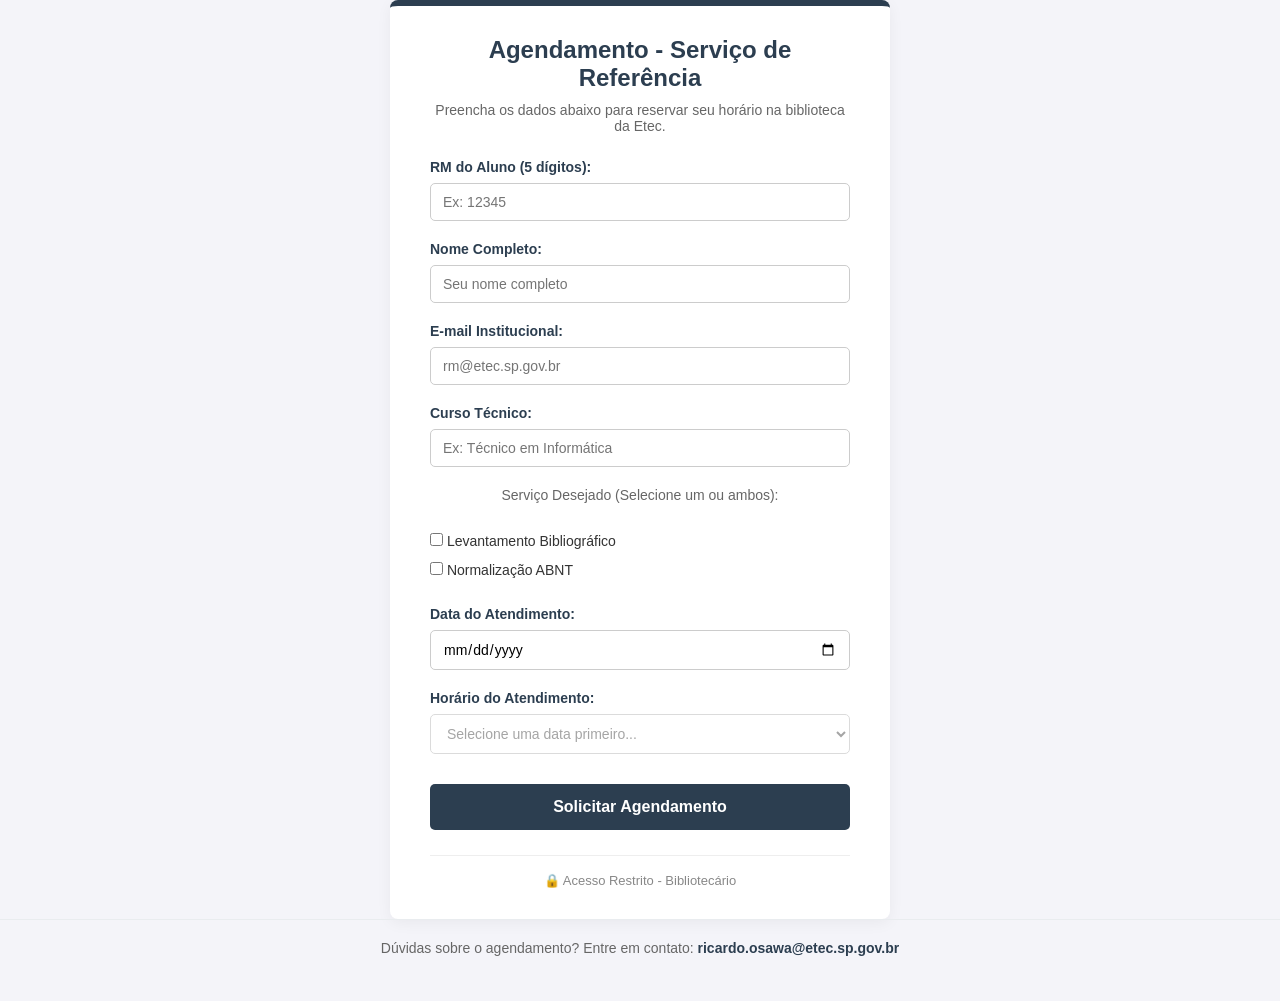
<file: index.html>
<!DOCTYPE html>
<html lang="pt-BR">

<head>
    <meta charset="UTF-8">
    <meta name="viewport" content="width=device-width, initial-scale=1.0">
    <title>Agendamento de Serviços - Biblioteca</title>
    <link rel="icon" type="image/png" href="assets/favicon.png">
    <link rel="stylesheet" href="./css/style.css">
</head>

<body>

    <main class="container">
        <h1>Agendamento - Serviço de Referência</h1>
        <p>Preencha os dados abaixo para reservar seu horário na biblioteca da Etec.</p>

        <form id="formAgendamento" novalidate>

            <div class="campo" id="bloco-rm">
                <label for="rm">RM do Aluno (5 dígitos):</label>
                <input type="text" id="rm" name="rm" required inputmode="numeric" pattern="[0-9]{5}" maxlength="5"
                    placeholder="Ex: 12345">

            </div>

            <div class="campo">
                <label for="name">Nome Completo:</label>
                <input type="text" id="nome" name="nome" required placeholder="Seu nome completo">
            </div>

            <div class="campo" id="bloco-email">
                <label for="email">E-mail Institucional:</label>
                <input type="email" id="email" name="email" required pattern=".+@etec\.sp\.gov\.br"
                    placeholder="rm@etec.sp.gov.br">
            </div>

            <div class="campo">
                <label for="curso">Curso Técnico:</label>
                <input type="text" id="curso" name="curso" required placeholder="Ex: Técnico em Informática">
            </div>

            <div class="campo-servicos">
                <p>Serviço Desejado (Selecione um ou ambos):</p>
                <label>
                    <input type="checkbox" name="servico" value="Levantamento Bibliográfico">
                    Levantamento Bibliográfico
                </label>
                <br>
                <label>
                    <input type="checkbox" name="servico" value="Normalização ABNT">
                    Normalização ABNT
                </label>
            </div>

            <div class="campo" id="bloco-data">
                <label for="data">Data do Atendimento:</label>
                <div class="input-container-clicavel">
                    <input type="date" id="data" name="data" required>
                </div>
            </div>

            <div class="campo">
                <label for="horario">Horário do Atendimento:</label>
                <select id="horario" name="horario" required disabled>
                    <option value="" disabled selected>Selecione uma data primeiro...</option>
                </select>
            </div>

            <button type="submit">Solicitar Agendamento</button>
        </form>
        <div class="link-admin">
            <a href="./pages/auth.html">🔒 Acesso Restrito - Bibliotecário</a>
        </div>
    </main>

    <script src="./js/utils/ui.js"></script>
    <script src="./js/script.js"></script>

    </main>
    <footer class="rodape-biblioteca">
        <p>
            Dúvidas sobre o agendamento? Entre em contato:
            <a href="mailto:ricardo.osawa@etec.sp.gov.br">ricardo.osawa@etec.sp.gov.br</a>
        </p>
    </footer>
</body>

</html>
</file>
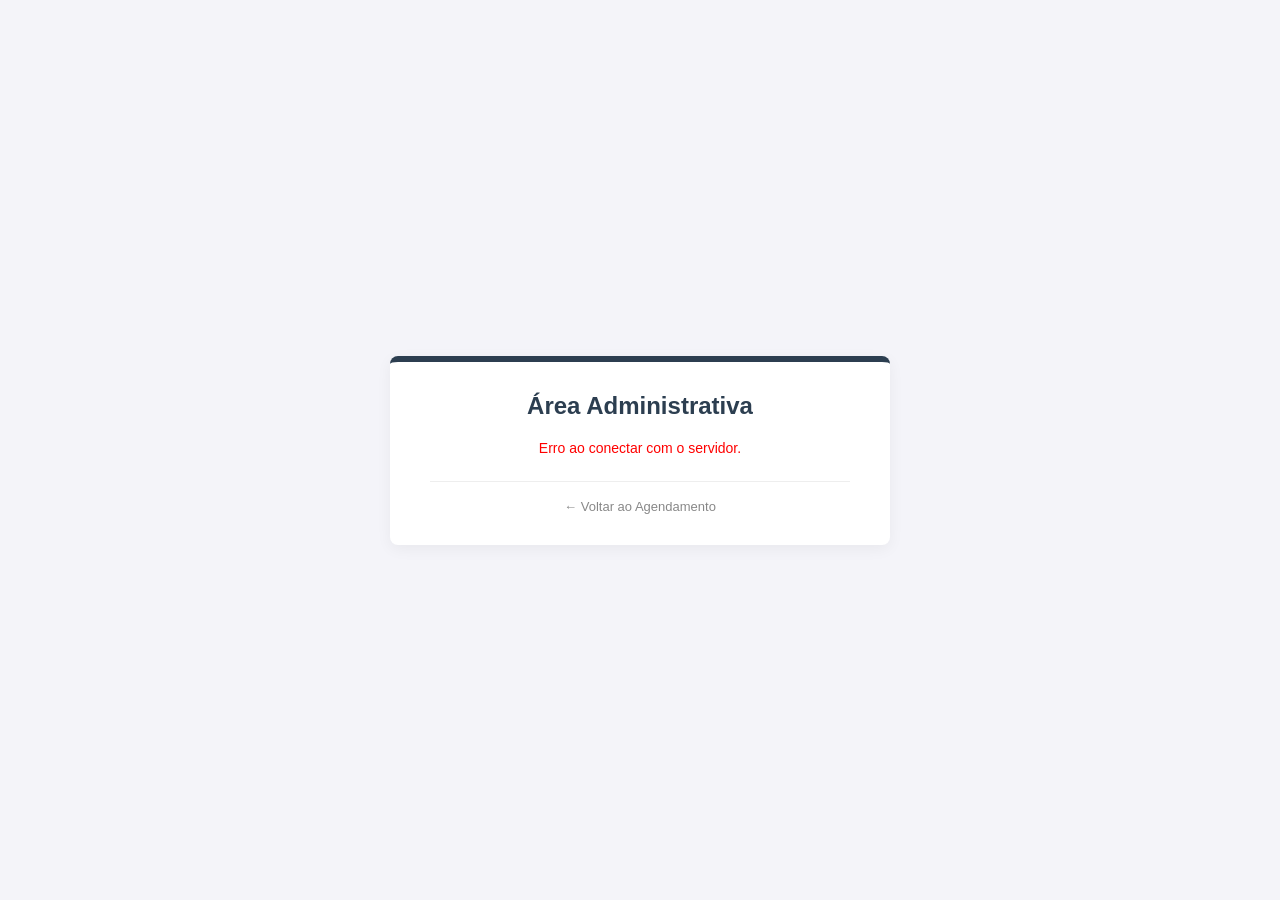
<file: pages/auth.html>
<!DOCTYPE html>
<html lang="pt-BR">

<head>
    <meta charset="UTF-8">
    <title>Administração - Biblioteca</title>
    <link rel="icon" type="image/png" href="../assets/favicon.png">
    <link rel="stylesheet" href="../css/style.css">
</head>

<body>
    <main class="container">
        <h1>Área Administrativa</h1>

        <div id="loadingStatus" style="text-align: center; margin: 20px 0;">
            <p>Verificando integridade do sistema...</p>
        </div>

        <form id="formLogin" style="display: none;">
            <p>Entre com suas credenciais de bibliotecário.</p>
            <div class="campo">
                <label for="emailLogin">E-mail</label>
                <input type="email" id="emailLogin" required placeholder="exemplo@dominio.com">
            </div>
            <div class="campo">
                <label for="senhaLogin">Senha</label>
                <input type="password" id="senhaLogin" required placeholder="***********">
                <div style="text-align: right; margin-top: 8px;">
                    <a href="./recuperacao.html"
                        style="font-size: 13px; color: #3498db; text-decoration: none; transition: color 0.3s;"
                        onmouseover="this.style.textDecoration='underline'"
                        onmouseout="this.style.textDecoration='none'">Esqueci minha senha</a>
                </div>
            </div>
            <button type="submit">Entrar no Painel</button>
        </form>

        <form id="formRegistro" style="display: none;">
            <p>Crie a conta do administrador mestre.</p>
            <div class="campo">
                <label for="nomeRegistro">Nome Completo</label>
                <input type="text" id="nomeRegistro" required>
            </div>
            <div class="campo">
                <label for="emailRegistro">E-mail</label>
                <input type="email" id="emailRegistro" required>
            </div>
            <div class="campo">
                <label for="senhaRegistro">Senha</label>
                <input type="password" id="senhaRegistro" required>
            </div>
            <div class="campo">
                <label for="senhaRegistroConfirm">Confirmar Senha</label>
                <input type="password" id="senhaRegistroConfirm" required>
            </div>
            <button type="submit">Inicializar Sistema</button>
        </form>

        <div class="link-admin">
            <a href="../index.html">← Voltar ao Agendamento</a>
        </div>
    </main>
    <script src="../js/utils/ui.js"></script>
    <script src="../js/auth/auth.js"></script>
</body>

</html>
</file>
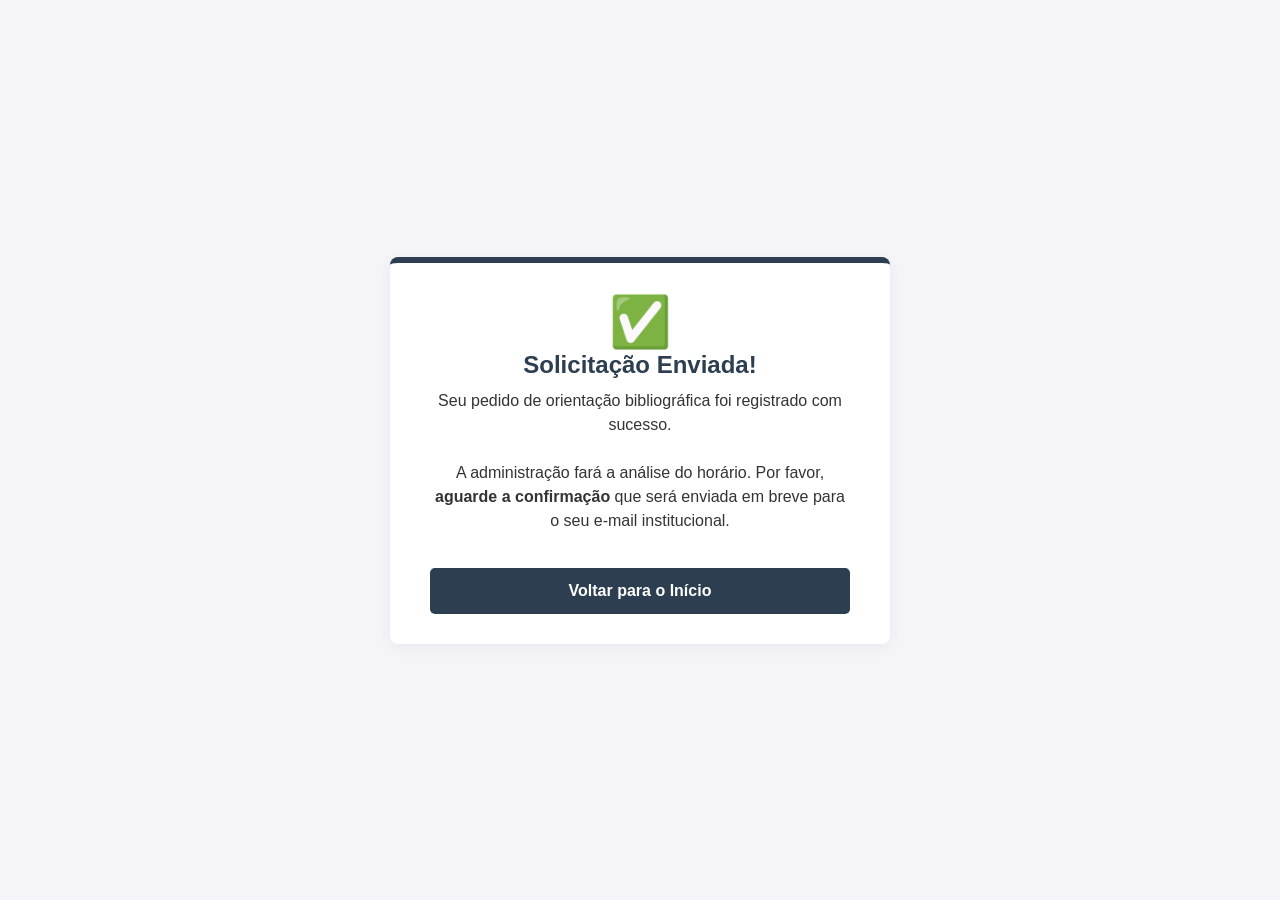
<file: pages/confirmacao.html>
<!DOCTYPE html>
<html lang="pt-BR">

<head>
    <meta charset="UTF-8">
    <meta name="viewport" content="width=device-width, initial-scale=1.0">
    <title>Agendamento Concluído - Biblioteca</title>
    <link rel="icon" type="image/png" href="../assets/favicon.png">
    <link rel="stylesheet" href="../css/style.css">
</head>

<body>

    <main class="container">
        <h1 style="font-size: 50px; margin-bottom: 0;">✅</h1>
        <h1>Solicitação Enviada!</h1>

        <p style="font-size: 16px; line-height: 1.5; color: #333;">
            Seu pedido de orientação bibliográfica foi registrado com sucesso.<br><br>
            A administração fará a análise do horário. Por favor, <strong>aguarde a confirmação</strong> que será
            enviada em breve para o seu e-mail institucional.
        </p>

        <form action="../index.html">
            <button type="submit">Voltar para o Início</button>
        </form>
    </main>

</body>

</html>
</file>
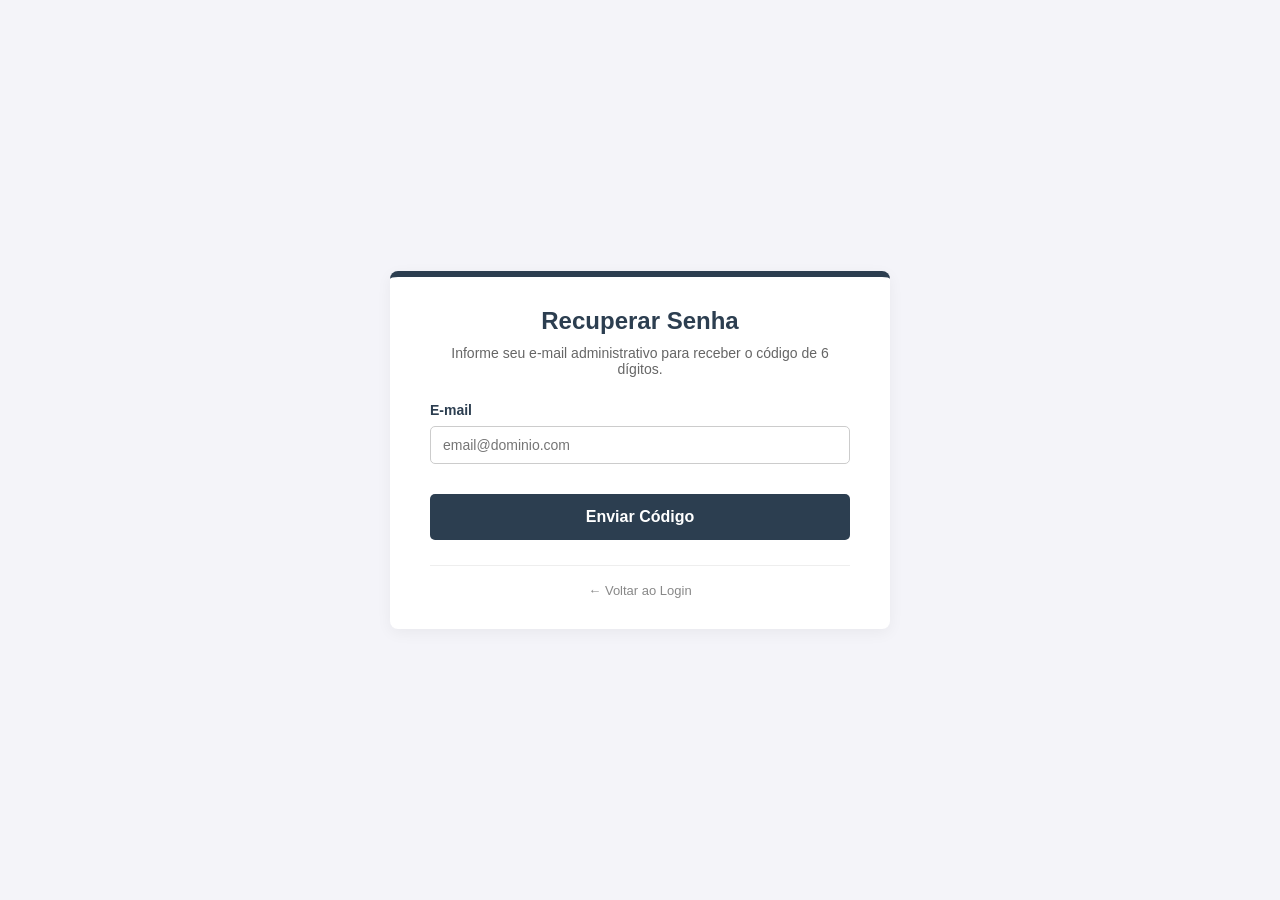
<file: pages/recuperacao.html>
<!DOCTYPE html>
<html lang="pt-BR">

<head>
    <meta charset="UTF-8">
    <title>Recuperar Senha - Biblioteca</title>
    <link rel="icon" type="image/png" href="../assets/favicon.png">
    <link rel="stylesheet" href="../css/style.css">
</head>

<body>
    <main class="container">
        <h1>Recuperar Senha</h1>

        <div id="mensagemFeedback"
            style="text-align: center; margin-bottom: 15px; font-weight: bold; font-size: 14px; display: none;"></div>

        <form id="formSolicitarCodigo">
            <p>Informe seu e-mail administrativo para receber o código de 6 dígitos.</p>
            <div class="campo">
                <label for="emailRecuperacao">E-mail</label>
                <input type="email" id="emailRecuperacao" required placeholder="email@dominio.com">
            </div>
            <button type="submit" id="btnSolicitar">Enviar Código</button>
        </form>

        <form id="formRedefinirSenha" style="display: none;">
            <p>Insira o código recebido no e-mail e a nova senha.</p>
            <div class="campo">
                <label for="token">Código de 6 dígitos</label>
                <input type="text" id="token" required maxlength="6" placeholder="000000"
                    style="text-align: center; font-size: 18px; letter-spacing: 4px;">
            </div>
            <div class="campo">
                <label for="novaSenha">Nova Senha</label>
                <input type="password" id="novaSenha" required>
            </div>
            <div class="campo">
                <label for="confirmaSenha">Confirmar Nova Senha</label>
                <input type="password" id="confirmaSenha" required>
            </div>
            <button type="submit" id="btnRedefinir" style="background-color: #27ae60;">Redefinir Senha</button>
        </form>

        <div class="link-admin">
            <a href="./auth.html">← Voltar ao Login</a>
        </div>
    </main>

    <script src="../js/utils/ui.js"></script>
    <script src="../js/auth/recuperacao.js"></script>
</body>

</html>
</file>
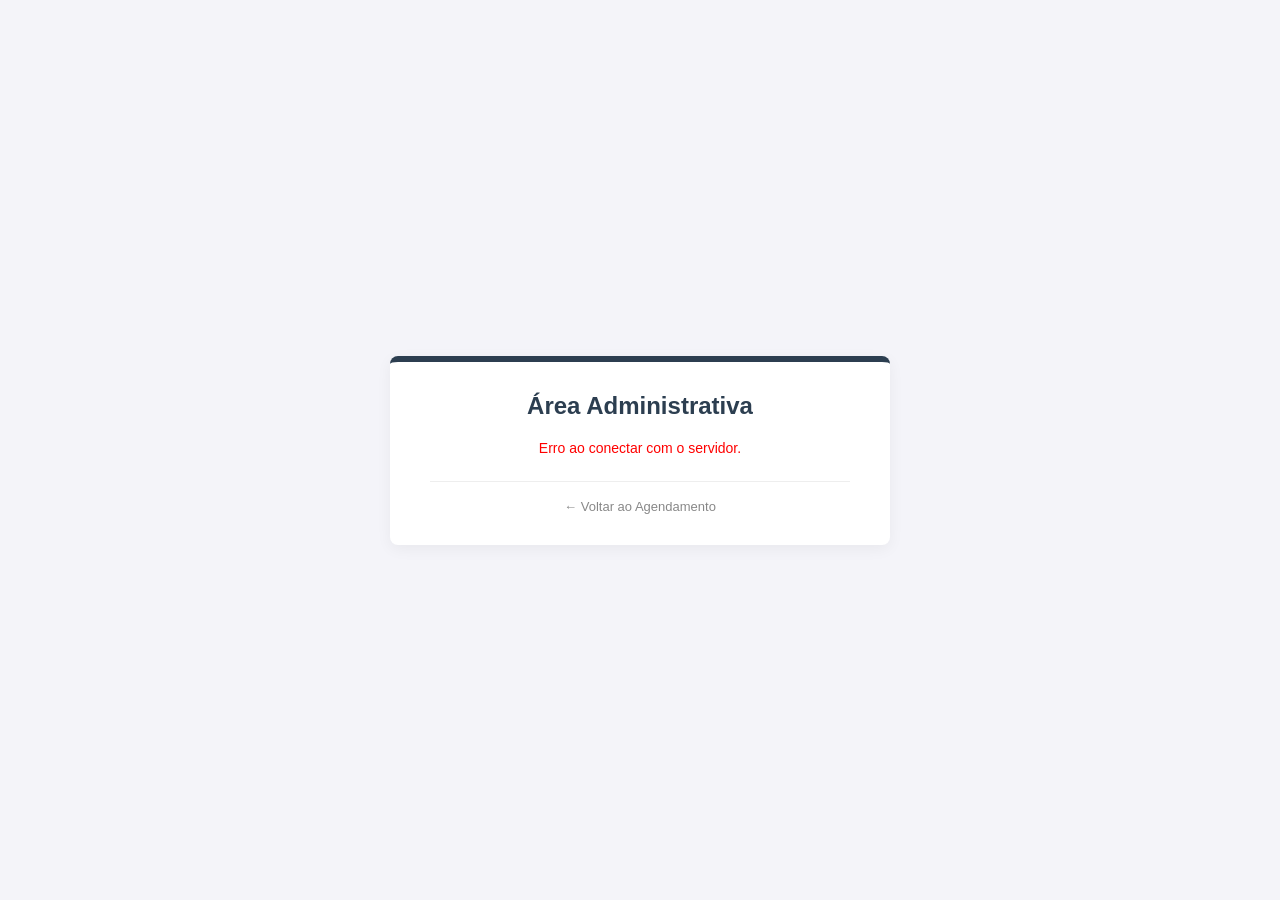
<file: pages/dashboard/agendamento.html>
<!DOCTYPE html>
<html lang="pt-BR">

<head>
    <meta charset="UTF-8">
    <meta name="viewport" content="width=device-width, initial-scale=1.0">
    <title>Ficha do Agendamento - Biblioteca Etec</title>
    <link rel="icon" type="image/png" href="../../assets/favicon.png">
    <script src="./../../js/auth/checkAuth.js"></script>
    <link rel="stylesheet" href="./../../css/style.css">
    <style>
        /* ==========================================
           ESTILO DA FICHA DE AGENDAMENTO
        ========================================== */

        /* Deixando o container mais largo para a ficha respirar */
        .container-ficha {
            max-width: 700px;
            margin-top: 40px;
        }

        /* Estrutura de Grid para os dados não ficarem um embaixo do outro */
        .card-detalhes {
            display: grid;
            grid-template-columns: 1fr 1fr;
            /* Duas colunas iguais */
            gap: 15px;
            margin-top: 20px;
        }

        .full-width {
            grid-column: span 2;
        }

        /* Os "quadradinhos" de informação */
        .info-grupo {
            background-color: #f8f9fa;
            /* Fundo cinza bem claro */
            padding: 15px 20px;
            border-radius: 8px;
            border-left: 4px solid #3498db;
            /* Detalhe azul profissional */
            display: flex;
            flex-direction: column;
            justify-content: center;
        }

        /* Sobrescrevendo o p centralizado global */
        .info-grupo label {
            font-size: 11px;
            font-weight: 700;
            text-transform: uppercase;
            color: #7f8c8d;
            margin-bottom: 6px;
            letter-spacing: 0.5px;
            display: block;
        }

        .info-grupo p {
            margin: 0;
            font-size: 16px;
            color: #2c3e50;
            font-weight: 600;
            text-align: left;
            /* Garante que fica organizado na esquerda */
        }

        /* ==========================================
           BOTÕES DE APROVAR E RECUSAR
        ========================================== */
        .container-acoes {
            grid-column: span 2;
            display: flex;
            gap: 15px;
            margin-top: 20px;
            border-top: 1px solid #eee;
            padding-top: 25px;
        }

        .btn-aprovar-largo,
        .btn-recusar-largo {
            flex: 1;
            /* Faz os botões dividirem o espaço igualmente */
            padding: 15px;
            font-size: 16px;
            font-weight: bold;
            border: none;
            border-radius: 8px;
            color: white;
            cursor: pointer;
            transition: all 0.2s ease;
            text-transform: uppercase;
            letter-spacing: 0.5px;
        }

        .btn-aprovar-largo {
            background-color: #27ae60;
            box-shadow: 0 4px 6px rgba(39, 174, 96, 0.2);
        }

        .btn-aprovar-largo:hover {
            background-color: #219653;
            transform: translateY(-2px);
        }

        .btn-recusar-largo {
            background-color: #e74c3c;
            box-shadow: 0 4px 6px rgba(231, 76, 60, 0.2);
        }

        .btn-recusar-largo:hover {
            background-color: #c0392b;
            transform: translateY(-2px);
        }

        /* Responsivo para celular: quebra para 1 coluna */
        @media (max-width: 600px) {
            .card-detalhes {
                grid-template-columns: 1fr;
            }

            .full-width {
                grid-column: span 1;
            }

            .container-acoes {
                flex-direction: column;
            }
        }
    </style>
</head>

<body class="fundo-painel">
    <main class="container container-ficha">
        <header style="margin-bottom: 10px;">
            <a href="./painel.html" class="btn-secundario"
                style="text-decoration: none; display: inline-block; margin-bottom: 20px;">
                ← Voltar ao Painel
            </a>
            <h1>Ficha do Agendamento</h1>
        </header>

        <section class="card-detalhes" id="areaDados">

            <div class="info-grupo full-width">
                <label>Nome do Aluno</label>
                <p id="detalheNome">...</p>
            </div>

            <div class="info-grupo">
                <label>RM</label>
                <p id="detalheRM">...</p>
            </div>

            <div class="info-grupo">
                <label>Curso</label>
                <p id="detalheCurso">...</p>
            </div>

            <div class="info-grupo full-width">
                <label>E-mail Institucional</label>
                <p id="detalheEmail">...</p>
            </div>

            <div class="info-grupo">
                <label>Data Agendada</label>
                <p id="detalheData">...</p>
            </div>

            <div class="info-grupo">
                <label>Horário</label>
                <p id="detalheHorario">...</p>
            </div>

            <div class="info-grupo full-width">
                <label>Serviços Solicitados</label>
                <p id="detalheServicos">...</p>
            </div>

            <div class="info-grupo full-width"
                style="border-left-color: transparent; background: transparent; padding-left: 0;">
                <label>Status Atual</label>
                <div style="display: flex; justify-content: space-between; align-items: center;">
                    <span id="detalheStatus" class="status-badge">...</span>

                    <button onclick="apagarAgendamento()" class="status-recusado"
                        style="cursor: pointer; border: none; text-transform: uppercase; border-radius: 4px; padding: 5px 10px; font-size: 11px; font-weight: 700; width: auto; margin: 0; line-height: normal;">
                        Excluir
                    </button>
                </div>
            </div>

            <div id="acoesAgendamento" class="container-acoes" style="display: none;">
                <button onclick="processarAgendamento('APROVADO')" class="btn-aprovar-largo">✓ Aprovar
                    Agendamento</button>
                <button onclick="processarAgendamento('RECUSADO')" class="btn-recusar-largo">✕ Recusar
                    Agendamento</button>
            </div>

        </section>
    </main>

    <script src="./../../js/utils/ui.js"></script>
    <script src="./../../js/dashboard/agendamento.js"></script>
</body>

</html>
</file>
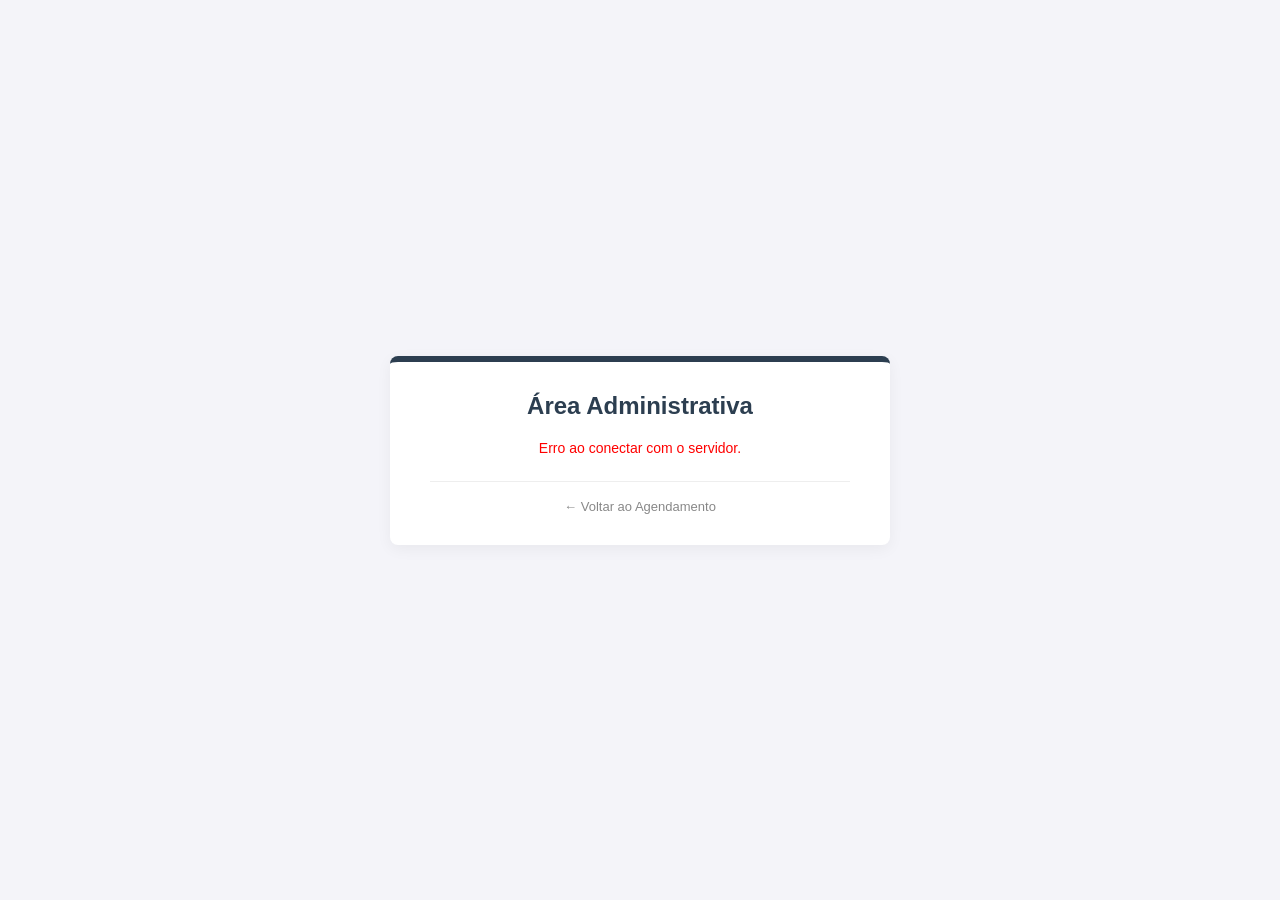
<file: pages/dashboard/painel.html>
<!DOCTYPE html>
<html lang="pt-BR">

<head>
    <meta charset="UTF-8">
    <meta name="viewport" content="width=device-width, initial-scale=1.0">
    <title>Painel de Gestão - Biblioteca Etec</title>
    <link rel="icon" type="image/png" href="../../assets/favicon.png">
    <script src="../../js/auth/checkAuth.js"></script>
    <link rel="stylesheet" href="../../css/style.css">
</head>

<body class="fundo-painel">

    <main class="container-painel">
        <header class="cabecalho-painel">
            <div>
                <h1>Gestão de Agendamentos</h1>
                <p>Visualize e gerencie as solicitações dos alunos</p>
            </div>

            <div class="controles-topo">
                <button class="btn-secundario" onclick="window.location.href='./../../index.html'"
                    title="Ir para Formulário de Agendamento">
                    🏠 Início
                </button>
                <button id="btn-perfil" class="btn-secundario" onclick="window.location.href='./perfil.html'">
                    👤 Meu Perfil
                </button>
                <button id="btn-sair" class="btn-sair" onclick="logout()">
                    Sair do Painel
                </button>
            </div>
        </header>

        <div class="filtros-container">
            <div class="busca-container">
                <input type="text" id="inputPesquisa" placeholder="Buscar por Nome, RM ou E-mail (Enter)..."
                    class="input-filtro">
                <button id="btnExecutarPesquisa" title="Pesquisar">🔍</button>
            </div>

            <select id="selectStatus" class="select-filtro">
                <option value="">Todos os Status</option>
                <option value="PENDENTE">Pendentes</option>
                <option value="APROVADO">Aprovados</option>
                <option value="RECUSADO">Recusados</option>
            </select>

            <button id="btnLimparFiltros" class="btn-secundario" title="Limpar Filtros">↺</button>
        </div>

        <section class="tabela-responsiva">
            <table>
                <thead>
                    <tr>
                        <th>RM</th>
                        <th>Nome</th>
                        <th>Curso</th>
                        <th>E-mail</th>
                        <th>Serviço</th>
                        <th>Data</th>
                        <th>Horário</th>
                        <th>Status</th>
                        <th>Ações</th>
                    </tr>
                </thead>
                <tbody id="corpoTabela">
                    <tr>
                        <td colspan="9" style="text-align: center; padding: 20px;">
                            ⏳ Carregando agendamentos do sistema...
                        </td>
                    </tr>
                </tbody>
            </table>
        </section>
        <div id="paginacao" class="paginacao-container">
        </div>
    </main>

    <script src="./../../js/utils/ui.js"></script>
    <script src="./../../js/dashboard/painel.js"></script>
</body>

</html>
</file>
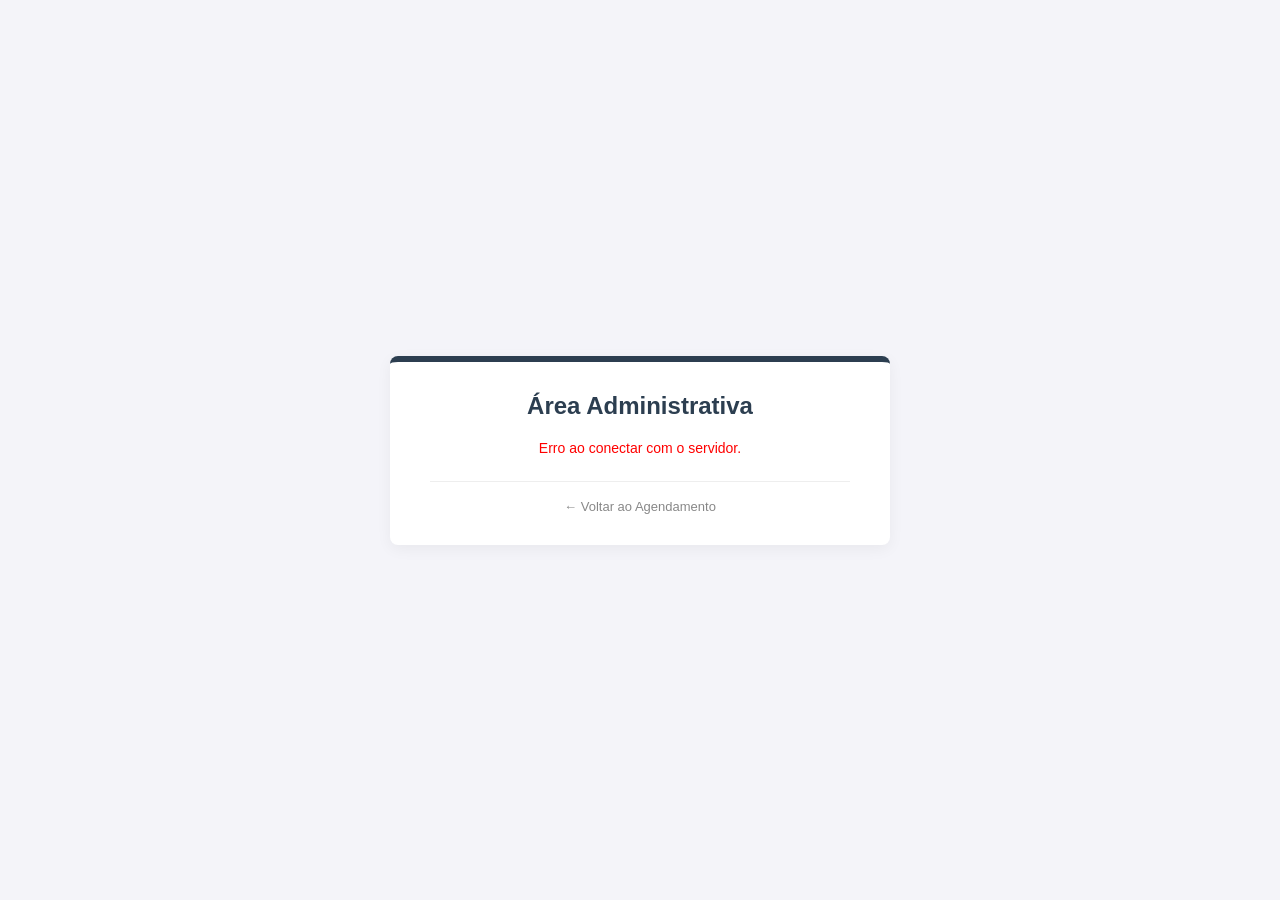
<file: pages/dashboard/perfil.html>
<!DOCTYPE html>
<html lang="pt-BR">

<head>
    <meta charset="UTF-8">
    <meta name="viewport" content="width=device-width, initial-scale=1.0">
    <title>Meu Perfil - Biblioteca</title>
    <link rel="icon" type="image/png" href="../../assets/favicon.png">
    <script src="./../../js/auth/checkAuth.js"></script>
    <link rel="stylesheet" href="./../../css/style.css">
    <style>
        .cartao-perfil {
            background: white;
            padding: 50px;
            /* Aumentado para mais respiro */
            border-radius: 16px;
            box-shadow: 0 15px 35px rgba(0, 0, 0, 0.05);
            max-width: 1100px;
            /* Card maior como solicitado */
            margin: 40px auto;
            border-top: 5px solid #2c3e50;
            transition: all 0.3s ease;
        }

        .grid-campos {
            display: grid;
            grid-template-columns: 1fr 1fr;
            gap: 30px;
        }

        .full-width {
            grid-column: span 2;
        }

        .input-bloqueado {
            background-color: #f8f9fa;
            cursor: not-allowed;
            color: #7f8c8d;
            border-color: #e9ecef;
        }

        @media (max-width: 768px) {
            .grid-campos {
                grid-template-columns: 1fr;
            }

            .full-width {
                grid-column: span 1;
            }
        }

        .abas-perfil {
            display: flex;
            justify-content: flex-start;
            gap: 40px;
            margin-bottom: 40px;
            border-bottom: 1px solid #eee;
        }

        .tab-btn {
            padding: 15px 0;
            cursor: pointer;
            border: none;
            background: none;
            font-size: 14px;
            font-weight: 700;
            color: #95a5a6;
            transition: all 0.2s ease;
            border-bottom: 3px solid transparent;
            margin-bottom: -1px;
            text-transform: uppercase;
            letter-spacing: 1px;
        }

        .tab-btn.ativa {
            color: #2c3e50;
            border-bottom-color: #2c3e50;
        }

        .grupo-input label {
            font-size: 13px;
            text-transform: uppercase;
            letter-spacing: 0.5px;
            color: #7f8c8d;
            margin-bottom: 8px;
            display: block;
        }

        .btn-salvar {
            background-color: #2c3e50;
            color: white;
            border: none;
            padding: 18px;
            border-radius: 8px;
            font-size: 15px;
            font-weight: 600;
            transition: all 0.3s ease;
            cursor: pointer;
            width: 100%;
        }

        .btn-salvar:hover {
            background-color: #34495e;
            transform: translateY(-2px);
            box-shadow: 0 5px 15px rgba(0, 0, 0, 0.1);
        }

        .instrucao-senha {
            font-size: 13px;
            color: #5d6d7e;
            background: #ebf5fb;
            padding: 18px;
            border-radius: 8px;
            margin-bottom: 30px;
            border-left: 5px solid #3498db;
        }

        #areaCodigo {
            max-width: 450px;
            margin: 10px auto 25px auto;
        }
    </style>
</head>

<body class="fundo-painel">

    <main class="container-painel">
        <header class="cabecalho-painel">
            <div>
                <h1>Meu Perfil</h1>
                <p>Configurações de conta e segurança</p>
            </div>
            <button class="btn-secundario" onclick="window.location.href='./painel.html'">
                ⬅ Voltar ao Painel
            </button>
        </header>

        <div id="bannerVerificacao" class="instrucao-senha"
            style="display: none; border-left-color: #e74c3c; background: #fdedec; color: #c0392b; margin: 20px auto; max-width: 1100px;">
            <strong>Ação Necessária:</strong> Sua conta ainda não foi verificada. Algumas funções do painel estão
            bloqueadas.
            <button onclick="irParaAbaVerificacao()"
                style="background: none; border: none; color: #3498db; text-decoration: underline; cursor: pointer; font-weight: bold; width: auto; padding: 0; margin-left: 10px;">
                Verificar Agora
            </button>
        </div>

        <section class="cartao-perfil">
            <nav class="abas-perfil">
                <button id="tabDados" class="tab-btn ativa">Dados Pessoais</button>
                <button id="tabSenha" class="tab-btn">Segurança</button>
                <button id="tabVerificacao" class="tab-btn">Verificação</button>
            </nav>

            <form id="formPerfil" novalidate>
                <div class="grid-campos">
                    <div class="grupo-input">
                        <label for="nomeAdmin">Nome Completo</label>
                        <input type="text" id="nomeAdmin" placeholder="Ex: Pedro Henrique" required>
                    </div>
                    <div class="grupo-input">
                        <label for="emailAdminReadonly">E-mail</label>
                        <input type="email" id="emailAdminReadonly" class="input-bloqueado" readonly
                            title="Alteração apenas na aba de Verificação">
                    </div>
                    <div class="full-width">
                        <button type="submit" class="btn-salvar">Atualizar Dados Cadastrais</button>
                    </div>
                </div>
            </form>

            <form id="formVerificacao" style="display: none;" novalidate>
                <div class="instrucao-senha" id="avisoStatus">
                    Verifique sua conta para liberar todas as funções do painel.
                </div>

                <div class="grid-campos">
                    <div class="full-width" id="displayEmailAtual"
                        style="background: #ffffff; padding: 30px; border-radius: 14px; border: 1px solid #e0e6ed; display: flex; justify-content: space-between; align-items: center; margin-bottom: 30px; box-shadow: inset 0 2px 4px rgba(0,0,0,0.02);">

                        <div style="display: flex; align-items: center; gap: 25px;">
                            <div>
                                <span
                                    style="display: block; font-size: 12px; color: #95a5a6; text-transform: uppercase; font-weight: 700; letter-spacing: 1px; margin-bottom: 5px;">E-mail
                                    Atual</span>
                                <strong id="textoEmailAtual"
                                    style="color: #2c3e50; font-size: 20px; font-family: 'Inter', sans-serif; letter-spacing: -0.5px;">carregando...</strong>
                            </div>
                        </div>

                        <button type="button" id="btnHabilitarTroca" class="btn-editar-emoji" title="Alterar e-mail"
                            style="margin-left: 40px;">
                            ✏️
                        </button>
                    </div>

                    <div class="grupo-input full-width" id="containerNovoEmail" style="display: none;">
                        <label for="emailAdmin">Novo E-mail Institucional</label>
                        <input type="email" id="emailAdmin" placeholder="digite o novo e-mail">
                        <small style="color: #7f8c8d; margin-top: 5px; display: block;">Ao solicitar o código, este será
                            o seu novo endereço após a confirmação.</small>
                    </div>

                    <div class="grupo-input full-width" id="areaCodigo" style="display: none;">
                        <label for="codigoOTP">Código de 6 Dígitos recebido</label>
                        <input type="text" id="codigoOTP" placeholder="000000" maxlength="6"
                            style="text-align: center; font-size: 28px; letter-spacing: 12px; font-family: monospace;">
                    </div>

                    <div class="full-width" style="display: flex; gap: 15px;">
                        <button type="button" id="btnGerarCodigo" class="btn-salvar" style="flex: 1;">
                            Enviar Código de Verificação
                        </button>
                        <button type="submit" id="btnValidarCodigo" class="btn-salvar"
                            style="background-color: #27ae60; flex: 1; display: none;">
                            Confirmar
                        </button>
                    </div>
                </div>
            </form>

            <form id="formSenha" style="display: none;" novalidate>
                <div class="instrucao-senha">
                    Para sua segurança, a nova senha deve ter no mínimo 4 caracteres.
                </div>
                <div class="grid-campos">
                    <div class="grupo-input full-width" style="border-bottom: 1px solid #f0f0f0; padding-bottom: 10px;">
                        <label for="senhaAtual">Senha Atual</label>
                        <input type="password" id="senhaAtual" placeholder="Confirme sua identidade" required>
                    </div>
                    <div class="grupo-input">
                        <label for="novaSenha">Nova Senha</label>
                        <input type="password" id="novaSenha" placeholder="Digite a nova senha" required>
                    </div>
                    <div class="grupo-input">
                        <label for="confirmarSenha">Confirmar Nova Senha</label>
                        <input type="password" id="confirmarSenha" placeholder="Repita a nova senha" required>
                    </div>
                    <div class="full-width">
                        <button type="submit" id="btnSalvarSenha" class="btn-salvar">
                            Alterar Senha do Sistema
                        </button>
                    </div>
                </div>
            </form>
        </section>
    </main>

    <script src="./../../js/utils/ui.js"></script>
    <script src="./../../js/dashboard/perfil.js"></script>
</body>

</html>
</file>
<file: css/style.css>
/* ==========================================
   CONFIGURAÇÕES GERAIS E RESET
========================================== */
* {
    box-sizing: border-box;
    margin: 0;
    padding: 0;
    font-family: 'Segoe UI', Tahoma, Geneva, Verdana, sans-serif;
}

/* Fundo padrão para as páginas de Login e Cadastro */
body {
    background-color: #f4f4f9;
    color: #333;
    display: flex;
    flex-direction: column;
    min-height: 100vh;
}

/* ==========================================
   ESTILOS DOS FORMULÁRIOS (Login, Registro, Agendamento)
========================================== */
.container {
    background-color: #ffffff;
    padding: 30px 40px;
    border-radius: 8px;
    box-shadow: 0 4px 15px rgba(0, 0, 0, 0.05);
    width: 100%;
    max-width: 500px;
    border-top: 6px solid #2c3e50;
    /* Azul Marinho Profissional */
    margin: auto;
}

h1 {
    color: #2c3e50;
    font-size: 24px;
    margin-bottom: 10px;
    text-align: center;
}

p {
    text-align: center;
    margin-bottom: 25px;
    font-size: 14px;
    color: #666;
}

.campo,
.campo-servicos {
    margin-bottom: 20px;
}

label {
    display: block;
    margin-bottom: 8px;
    font-weight: 600;
    font-size: 14px;
    color: #2c3e50;
}

input[type="text"],
input[type="number"],
input[type="email"],
input[type="date"],
input[type="password"],
select {
    width: 100%;
    padding: 10px 12px;
    border: 1px solid #ccc;
    border-radius: 5px;
    font-size: 14px;
    transition: all 0.3s ease;
    background-color: #ffffff;
}

input:focus,
select:focus {
    border-color: #3498db;
    /* Azul Moderno (Ação) */
    outline: none;
    box-shadow: 0 0 0 3px rgba(52, 152, 219, 0.1);
}

.campo-servicos label {
    font-weight: normal;
    display: inline-block;
    margin-right: 20px;
    margin-top: 5px;
    cursor: pointer;
    color: #333;
}

button {
    width: 100%;
    padding: 14px;
    background-color: #2c3e50;
    color: #ffffff;
    border: none;
    border-radius: 5px;
    font-size: 16px;
    font-weight: bold;
    cursor: pointer;
    transition: all 0.3s ease;
    margin-top: 10px;
}

button:hover {
    background-color: #34495e;
    transform: translateY(-1px);
}

button:disabled {
    background-color: #cccccc;
    cursor: not-allowed;
    transform: none;
}

.link-admin {
    text-align: center;
    margin-top: 25px;
    border-top: 1px solid #eee;
    padding-top: 15px;
}

.link-admin a {
    color: #888;
    text-decoration: none;
    font-size: 13px;
    transition: color 0.3s;
}

.link-admin a:hover {
    color: #3498db;
    text-decoration: underline;
}

/* ==========================================
   ESTILOS EXCLUSIVOS DO PAINEL DE GESTÃO
========================================== */

/* 1. Trava o scroll da página inteira (Apenas no Painel) */
/* ANTES: height: 100vh; overflow: hidden; */
body.fundo-painel {
    margin: 0;
    padding: 20px;
    min-height: 100vh;
    box-sizing: border-box;
    display: flex;
    flex-direction: column;
    background-color: #f4f4f9;
}

.container-painel {
    background-color: #ffffff;
    padding: 20px 30px;
    border-radius: 8px;
    box-shadow: 0 4px 15px rgba(0, 0, 0, 0.05);
    width: 100%;
    max-width: 1400px;
    border-top: 6px solid #2c3e50;
    display: flex;
    flex-direction: column;
    flex-grow: 1;
    box-sizing: border-box;
    margin: 0 auto;
}

/* Cabeçalho do Painel */
.cabecalho-painel {
    display: flex;
    justify-content: space-between;
    align-items: center;
    margin-bottom: 20px;
    border-bottom: 2px solid #f4f4f9;
    padding-bottom: 15px;
    flex-shrink: 0;
}

.cabecalho-painel h1 {
    text-align: left;
    margin-bottom: 5px;
}

.cabecalho-painel p {
    text-align: left;
    margin-bottom: 0;
}

.controles-topo {
    display: flex;
    gap: 15px;
}

.btn-secundario {
    background-color: #7f8c8d;
    color: white;
    border: none;
    padding: 10px 20px;
    border-radius: 5px;
    cursor: pointer;
    font-weight: bold;
    transition: background 0.3s;
    width: auto;
}

.btn-secundario:hover {
    background-color: #95a5a6;
}

.btn-sair {
    background-color: #e74c3c;
    /* Mantido o semântico vermelho para "Sair", mas um tom mais moderno */
    color: white;
    border: none;
    padding: 10px 20px;
    border-radius: 5px;
    cursor: pointer;
    font-weight: bold;
    transition: background 0.3s;
    width: auto;
}

.btn-sair:hover {
    background-color: #c0392b;
}

/* ==========================================
   BARRA DE FILTROS E PESQUISA NO PAINEL
========================================== */
.filtros-container {
    display: flex;
    gap: 15px;
    margin-bottom: 15px;
    align-items: center;
    flex-shrink: 0;
}

.input-filtro,
.select-filtro {
    flex: 1;
    min-width: 180px;
    padding: 10px 15px;
    border: 1px solid #ced4da;
    border-radius: 6px;
    font-size: 15px;
    outline: none;
    transition: all 0.2s;
}

.input-filtro:focus,
.select-filtro:focus {
    border-color: #3498db;
    box-shadow: 0 0 0 3px rgba(52, 152, 219, 0.1);
}

#btnLimparFiltros {
    padding: 10px 15px;
    margin-top: 0;
}

/* ==========================================
   TABELA RESPONSIVA E SCROLL INTERNO
========================================== */
.tabela-responsiva {
    width: 100%;
    flex-grow: 1;
    min-height: 300px;
    overflow-y: auto;
    overflow-x: auto;
    background: #fff;
    border-radius: 8px;
    box-shadow: 0 2px 4px rgba(0, 0, 0, 0.05);
}

table {
    width: 100%;
    border-collapse: collapse;
    font-size: 14px;
    white-space: nowrap;
}

th,
td {
    padding: 12px 15px;
    text-align: left;
    border-bottom: 1px solid #f0f0f0;
    font-size: 14px;
    color: #444;
}

/* Cabeçalho Fixo (Sticky) */
.tabela-responsiva thead th {
    position: sticky;
    top: 0;
    background-color: #f8f9fa;
    color: #2c3e50;
    font-weight: bold;
    z-index: 1;
    box-shadow: 0 1px 2px rgba(0, 0, 0, 0.05);
}

.tabela-responsiva td:nth-child(4),
.tabela-responsiva td:nth-child(5) {
    white-space: normal;
}

/* ==========================================
   CORES DE STATUS (Equilíbrio 65%)
========================================== */
.status-pendente {
    background-color: #f1c40f;
    /* Amarelo/Laranja equilibrado */
    color: #ffffff;
    padding: 5px 10px;
    border-radius: 4px;
    font-size: 11px;
    font-weight: 700;
    text-transform: uppercase;
    box-shadow: 0 2px 4px rgba(241, 196, 15, 0.2);
}

.status-aprovado {
    background-color: #2ecc71;
    /* Verde esmeralda mais leve */
    color: #ffffff;
    padding: 5px 10px;
    border-radius: 4px;
    font-size: 11px;
    font-weight: 700;
    text-transform: uppercase;
    box-shadow: 0 2px 4px rgba(46, 204, 113, 0.2);
}

.status-recusado {
    background-color: #e74c3c;
    /* Vermelho suave (Alizarin) */
    color: #ffffff;
    padding: 5px 10px;
    border-radius: 4px;
    font-size: 11px;
    font-weight: 700;
    text-transform: uppercase;
    box-shadow: 0 2px 4px rgba(231, 76, 60, 0.2);
}

/* ==========================================
   BOTÕES DE AÇÃO NA TABELA
========================================== */
.acoes {
    display: flex;
    gap: 8px;
    align-items: center;
}

.btn-visualizar,
.btn-aprovar,
.btn-recusar {
    width: 35px;
    height: 35px;
    padding: 0;
    margin-top: 0;
    display: flex;
    justify-content: center;
    align-items: center;
    font-size: 16px;
    border-radius: 5px;
    border: none;
    color: white;
    transition: background-color 0.2s, transform 0.2s;
}

/* Cores semânticas ajustadas para a paleta */
.btn-aprovar {
    background-color: #27ae60;
}

.btn-aprovar:hover:not(:disabled) {
    background-color: #219653;
    transform: scale(1.05);
}

.btn-recusar {
    background-color: #e74c3c;
}

.btn-recusar:hover:not(:disabled) {
    background-color: #c0392b;
    transform: scale(1.05);
}

.btn-visualizar {
    background-color: #2c3e50;
}

.btn-visualizar:hover:not(:disabled) {
    background-color: #34495e;
    transform: scale(1.05);
}

.btn-aprovar:disabled,
.btn-recusar:disabled,
.btn-visualizar:disabled {
    opacity: 0.5;
    cursor: not-allowed;
    transform: none;
}

/* ==========================================
   ESTILOS DE VALIDAÇÃO (ERROS)
========================================== */
.mensagem-erro {
    display: none;
    color: #e74c3c;
    font-size: 12px;
    margin-top: 5px;
    font-weight: 500;
}

.campo.com-erro .mensagem-erro {
    display: block;
}

.campo.com-erro input {
    border-color: #e74c3c;
    background-color: #fdedec;
}

/* ==========================================
   RODAPÉ GERAL E NOTIFICAÇÕES (TOAST)
========================================== */
.rodape-biblioteca {
    text-align: center;
    padding: 20px;
    font-size: 14px;
    color: #6c757d;
    border-top: 1px solid #e9ecef;
    width: 100%;
    margin-top: auto;
}

.rodape-biblioteca a {
    color: #2c3e50;
    text-decoration: none;
    font-weight: bold;
    transition: color 0.3s ease;
}

.rodape-biblioteca a:hover {
    color: #3498db;
    text-decoration: underline;
}

#toast-container {
    position: fixed;
    top: 20px;
    right: 20px;
    z-index: 9999;
}

.toast {
    background-color: #2c3e50;
    color: #fff;
    padding: 16px 24px;
    border-radius: 8px;
    margin-bottom: 10px;
    box-shadow: 0 4px 12px rgba(0, 0, 0, 0.15);
    display: flex;
    align-items: center;
    justify-content: space-between;
    min-width: 250px;
    animation: slideIn 0.3s ease-out;
    border-left: 6px solid #3498db;
    /* Default border color */
}

.toast.sucesso {
    border-left-color: #27ae60;
}

.toast.erro {
    border-left-color: #e74c3c;
}

.toast.aviso {
    border-left-color: #f39c12;
}

@keyframes slideIn {
    from {
        transform: translateX(100%);
        opacity: 0;
    }

    to {
        transform: translateX(0);
        opacity: 1;
    }
}

.toast.fadeOut {
    animation: slideOut 0.3s ease-in forwards;
}

@keyframes slideOut {
    from {
        transform: translateX(0);
        opacity: 1;
    }

    to {
        transform: translateX(100%);
        opacity: 0;
    }
}

/* ==========================================
   PAGINAÇÃO ELEGANTE
========================================== */
.paginacao-container {
    display: flex;
    justify-content: center;
    align-items: center;
    gap: 8px;
    margin-top: 15px;
    padding: 10px 0;
    flex-shrink: 0;
}

.btn-paginacao {
    width: auto;
    min-width: 32px;
    height: 32px;
    padding: 0 10px;
    margin: 0;
    border: 1px solid #ced4da;
    background-color: #ffffff;
    color: #495057;
    border-radius: 6px;
    font-size: 14px;
    font-weight: 600;
    cursor: pointer;
    transition: all 0.2s ease;
    display: flex;
    justify-content: center;
    align-items: center;
    box-shadow: 0 1px 3px rgba(0, 0, 0, 0.05);
}

.btn-paginacao:hover:not(:disabled) {
    background-color: #f8f9fa;
    border-color: #adb5bd;
    color: #212529;
    transform: translateY(-1px);
}

.btn-paginacao.ativo {
    background-color: #2c3e50;
    color: #ffffff;
    border-color: #2c3e50;
    box-shadow: 0 2px 6px rgba(44, 62, 80, 0.3);
    pointer-events: none;
}

.btn-paginacao:disabled {
    background-color: #f8f9fa;
    color: #adb5bd;
    border-color: #e9ecef;
    cursor: not-allowed;
    box-shadow: none;
    transform: none;
}

.dots-paginacao {
    color: #6c757d;
    font-weight: bold;
    padding: 0 2px;
    font-size: 16px;
    letter-spacing: 1px;
}

/* ==========================================
   ESTILO DA LUPA DE PESQUISA
========================================== */
.busca-container {
    position: relative;
    flex-grow: 3;
    display: flex;
}

.busca-container .input-filtro {
    width: 100%;
    padding-right: 40px;
}

#btnExecutarPesquisa {
    position: absolute;
    right: 5px;
    top: 50%;
    transform: translateY(-50%);
    background: transparent;
    border: none;
    font-size: 16px;
    cursor: pointer;
    width: auto;
    margin: 0;
    padding: 5px 10px;
    transition: transform 0.2s ease;
    box-shadow: none;
    color: #7f8c8d;
}

#btnExecutarPesquisa:hover {
    transform: translateY(-50%) scale(1.1);
    background: transparent;
    color: #2c3e50;
}

/* ==========================================
   MEDIA QUERIES (RESPONSIVIDADE PARA TELAS MENORES)
========================================== */
@media (max-width: 992px) {
    .cabecalho-painel {
        flex-direction: column;
        align-items: flex-start;
        gap: 15px;
    }

    .controles-topo {
        width: 100%;
        flex-wrap: wrap;
        justify-content: flex-start;
    }

    .filtros-container {
        flex-direction: column;
        align-items: stretch;
    }

    .busca-container {
        width: 100%;
    }

    body.fundo-painel {
        padding: 10px;
    }

    .container-painel {
        padding: 15px;
    }
}
</file>
